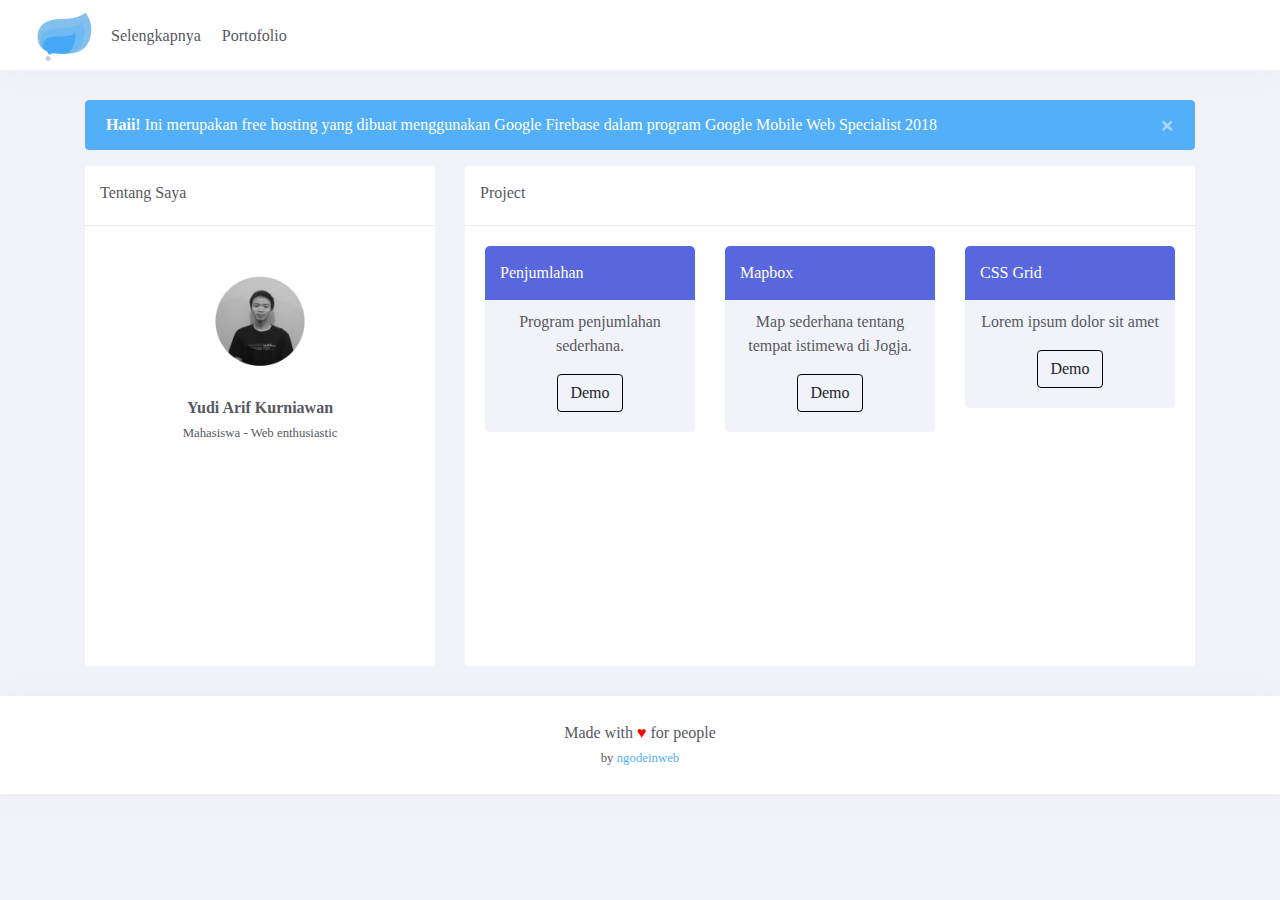
<file: public/index.html>
<!DOCTYPE html>
<html>
<head>
	<title> Landing Firebase </title>
	<meta charset="utf-8">
	<meta name="viewport" content="width=device-width, initial-scale=1">

	<link rel="stylesheet" type="text/css" href="css/bootstrap.css">
	<link rel="stylesheet" type="text/css" href="css/style.css">

	<link rel='manifest' href='manifest.json'>
	  <meta name='mobile-web-app-capable' content='yes'>
	  <meta name='apple-mobile-web-app-capable' content='yes'>
	  <meta name='application-name' content='Yudi Firebase'>
	  <meta name='apple-mobile-web-app-title' content='Yudi Firebase'>

</head>
<body>
	<div class="wrapper">

			<!-- header -->
			<div class="header">
				<div class="nav">
					<img class="img-fluid" src="img/logo.png" alt="logo">
					<p><a href="#tentang"> Selengkapnya </a></p>
					<p><a href="https://fronthub.ngodeinweb.com" target="_blank"> Portofolio </a></p>
				</div>
			</div>

			

			<div class="container">
				<div class="info">
					<div class="row">
						<div class="col-md-12">
							<div class="alert alert-info alert-dismissible show" role="alert">
							  <strong>Haii!</strong> Ini merupakan free hosting yang dibuat menggunakan Google Firebase dalam program Google Mobile Web Specialist 2018
							  <button type="button" class="close" data-dismiss="alert" aria-label="Close">
							    <span aria-hidden="true">&times;</span>
							  </button>
							</div>
						</div>
					</div>
				</div>
				
				
				
					<div class="row">
						<div class="col-md-4">
							<div class="profile">
								<div class="title">
									<p> Tentang Saya </p>
								</div>
								<div  class="bd-profile">
									<img class="img-fluid" src="img/avat1.png" alt="author">
									<p><b> Yudi Arif Kurniawan </b></p>
									<p><small>Mahasiswa - Web enthusiastic</small></p>
								</div>
							</div>
						</div>

						<div class="col-md-8">
							<div class="sidebar">
								<div class="title">
									<p>Project</p>
								</div>
								<div class="bd-sidebar">
									<div class="project">
										<div class="row">
											<div class="col-md-4">
												<div class="pj-title">
													<p> Penjumlahan </p>
												</div>
												<div class="pj-body">
													<p> Program penjumlahan sederhana.</p>
													<a class="btn btn-warning" href="https://yudi-3d207.firebaseapp.com/project/add2numbers/" target="_blank"> Demo</a>
												</div>
											</div>

											<div class="col-md-4">
												<div class="pj-title">
													<p> Mapbox </p>
												</div>
												<div class="pj-body">
													<p> Map sederhana tentang tempat istimewa di Jogja.</p>
													<a class="btn btn-warning" href="https://yudi-3d207.firebaseapp.com/project/Leaflet-Mapbox/" target="_blank">Demo </a>
												</div>
											</div>

											<div class="col-md-4">
												<div class="pj-title">
													<p> CSS Grid </p>
												</div>
												<div class="pj-body">
													<p> Lorem ipsum dolor sit amet</p>
													<a class="btn btn-warning" href="https://yudi-3d207.firebaseapp.com/project/css-grid/" target="_blank"> Demo</a>
												</div>
											</div>
										</div>
									</div>
								</div>
							</div>	
						</div>
					</div>

			</div>	

			<div class="footer">
				<p>Made with <span class="nw-love">♥</span> for people<p>
				<p><small>by <a href="https://ngodeinweb.com/" rel="dofollow" target="_blank">ngodeinweb</a></small></p>
			</div>
	</div>
</body>

	<script>
	    /*
	     * Open the drawer when the menu ison is clicked.
	     */
	    if ('serviceWorker' in navigator) {
	      navigator.serviceWorker.register('sw.js')
	        .then(reg => console.log('Service Worker registered at ', reg.scope))
	        .catch(error => console.log('Registration failed:', error))
	    }
	    else {
	      console.log('Service-Worker not supported in this Browser');
	    }


	  </script>

	<script type="text/javascript" src="js/jquery-3.3.1.js" async></script>
	<script type="text/javascript" src="js/bootstrap.js"></script>

</html>
</file>
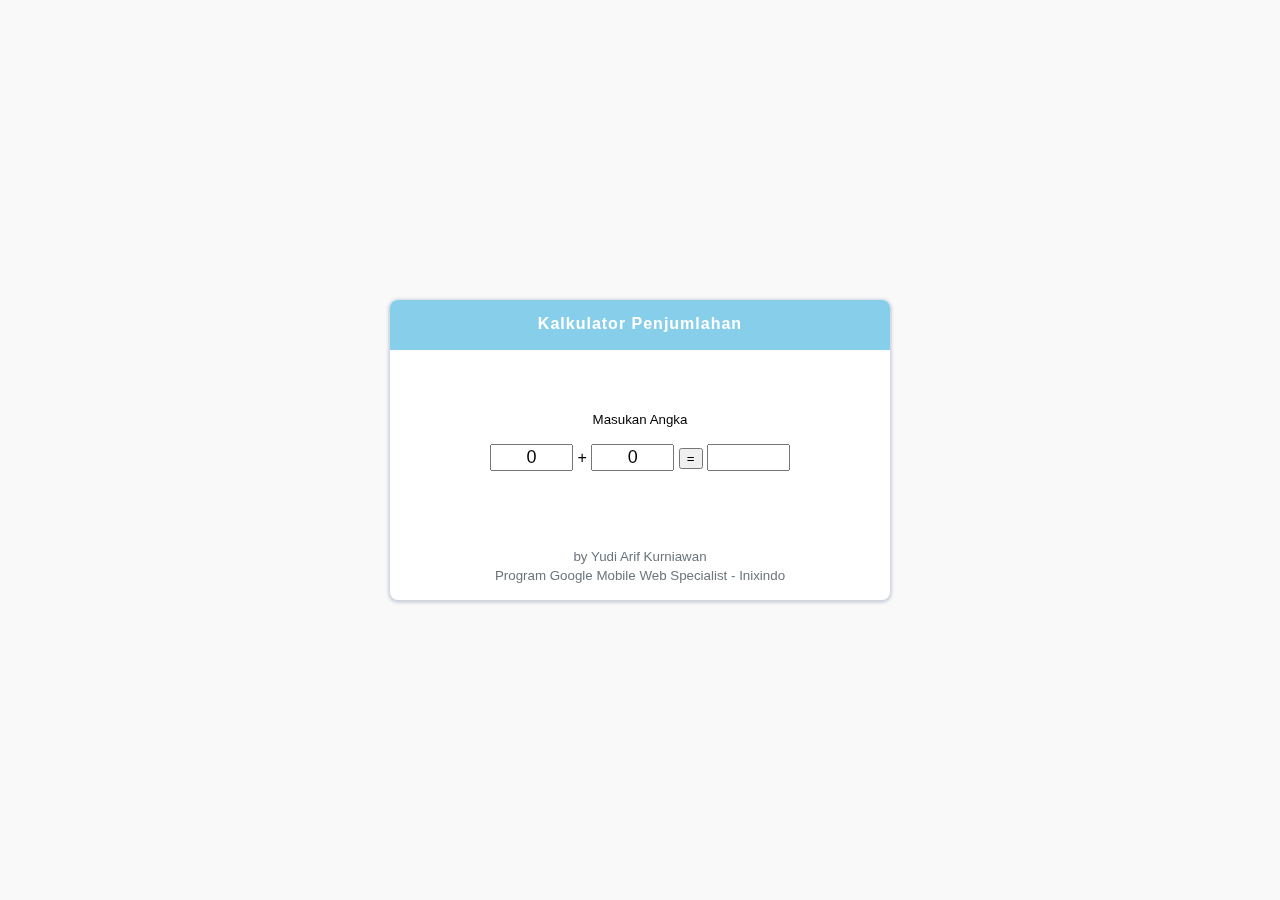
<file: public/project/add2numbers/index.html>
<!DOCTYPE html>
<html>
<head>
	<title> Program Kalkulator - Google Mobile Web Specialist </title>
	<meta charset="utf-8">
	<meta name="viewport" content="width=device-width, initial-scale=1">

	<!-- tambahkan async agar diproses bersamaan dengan html -->
	<script type="text/javascript" src="add2numbers.js" async></script>

	<style type="text/css">
		input {
			font-size: large;
			text-align: center;
		}
		input:focus {
			border: 2px solid skyblue;
		}

		body {
			background-color: #f9f9fa;
			font-family: arial;
		}

		.container {
			  position: fixed;
			  top: 50%;
			  left: 50%;
			  width: 500px;
			  height: 300px;
			  /* bring your own prefixes */
			  transform: translate(-50%, -50%);

			  border-radius: 8px;
			  box-shadow: 0 1px 3px 2px #ced4da;
			  background-color: white;
			  text-align: center;
			  justify-content: center;
		}

		.prog {
			background-color: skyblue;
			border-radius: 8px 8px 0 0;
			height: 50px;
			margin-bottom: 60px;
		}
		.prog h4 {
			margin-top: 0;
			margin-bottom: 0;
			padding-top: 15px;
			color: white;
			letter-spacing: 1px;
		}
		.footer {
			padding-top: 70px;
			line-height: 5px;
			color: #6c757d;
		}

		@media screen and (max-width: 768px){
			.container {
			  max-width: 350px;
			  height: 300px;
			  transform: translate(-50%, -50%); 
			}
		}

		@media screen and (max-width: 320px){
			.container {
			  max-width: 280px;
			  height: 300px;
			  transform: translate(-50%, -50%); 
			}
			input {
				font-size: 14px;
				text-align: center;
			}
			.footer {
				padding-top: 80px;
				font-size: 12px;
				
			}
		}
	</style>
</head>
<body>

	<div class="wrapper">
		<div class="container">

			<div class="prog">
				<h4> Kalkulator Penjumlahan </h4>
			</div>
			<div class="calc">
				<p> <small>Masukan Angka</small> </p>
				<input type="text" size="5" value="0">
				+
				<input type="text" size="5" value="0">
				<button id="jmlh"> = </button>
				<input type="text" size="5" readonly>
			</div>

			<div class="footer">
				<small>
					<p> by Yudi Arif Kurniawan </p>
					<p> Program Google Mobile Web Specialist - Inixindo</p>
				</small>
			</div>
			
		</div>
	</div>

	
	

</body>
</html>
</file>
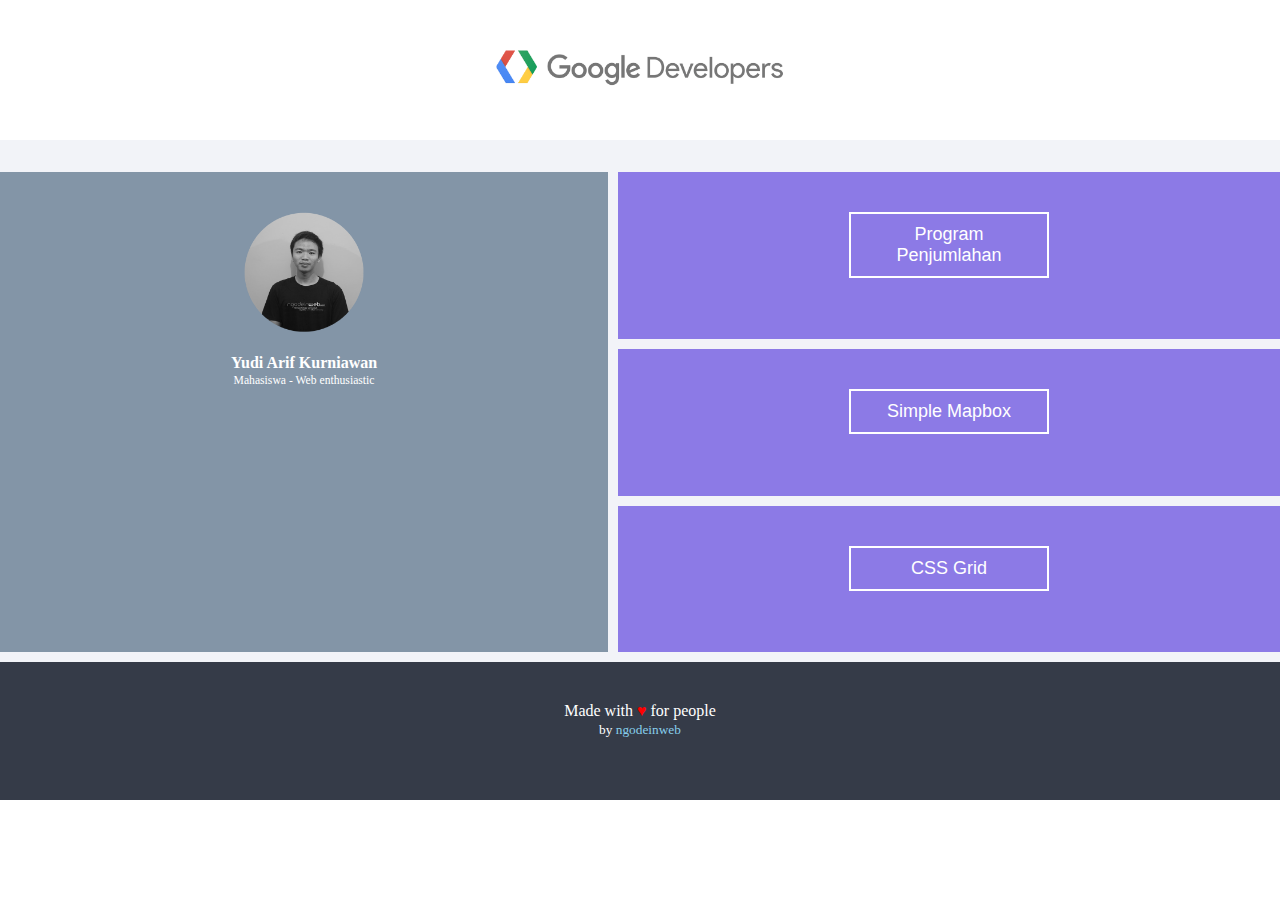
<file: public/project/css-grid/index.html>
<!DOCTYPE html>
<html>
<head>
	<title> CSS GRID </title>
	<meta name="viewport" content="width=device-width, initial-scale=1">
	<meta charset="utf-8">

	<link rel="stylesheet" type="text/css" href="style.css">
</head>
<body>
<!-- css grid -->
<div class="grid-con">
	<div class="kol1">
		<img src="img/google.png">
	</div>
  	<div class="kol2">
  		<div class="kol2-bd">
  			<img src="img/avat1.png">
  			<h6>Yudi Arif Kurniawan</h6>
  			<p><small>Mahasiswa - Web enthusiastic</small></p>
  		</div>
  	</div>
  	<div class="kol3">
  			<a href="https://yudi-3d207.firebaseapp.com/project/add2numbers/">
  				<button> Program Penjumlahan </button> 
  			</a>
  	</div>  
  	<div class="kol4">
  		<a href="https://yudi-3d207.firebaseapp.com/project/Leaflet-Mapbox/">
  				<button> Simple Mapbox </button> 
  			</a>
  	</div>
  	<div class="kol5">
  		<a href="https://yudi-3d207.firebaseapp.com/project/css-grid/">
  				<button> CSS Grid </button> 
  			</a>
  	</div>
  	<div class="kol6"> 
  		<p>Made with <span class="nw-love">♥</span> for people<p>
		<p><small>by <a href="https://ngodeinweb.com/" rel="dofollow" target="_blank">ngodeinweb</a></small></p>
  	</div>
</div>
	
</div>
</body>
</html>
</file>
<file: public/css/style.css>
/*
 bg grey = #f2f3f8
 grey line = #ebedf2
 black text = #575962
 ungu = #5867dd
 biru = #53b0f8
 orange = #ffb822


*/

* {
	padding: 0;
	margin: 0;
	font-family: roboto;
}

body {
	background-color: #f2f3f8;
	width: 100%;
}

.wrapper {
	width: 100%;
}

.header {
	background-color: white;
	height: 70px;
	justify-content: center;
	position: relative;
	box-shadow: 0 1px 20px 1px #ebedf2;
	width: 100%;
}

.nav {
	padding: 12px 20px 10px 35px;
	display: flex;
}

.nav img {
	width: 60px;
	height: 50px;
}

.nav p  {
	padding: 12px 5px 10px 16px;
}

.nav p a {
	text-decoration: none;
	color: #575962;
}

.nav p a:hover {
	color: #53b0f8;
}

.info {
	padding-top: 30px;
}

.alert-info {
	background-color: #53b0f8;
	border: 1px solid #53b0f8;
	color: white;
}

/*======================= main =======================*/
.profile {
	background-color: white;
	margin-bottom: 30px;
	height: 500px;
	color: #575962;
}

.profile .title {
	border-bottom: 1px solid #ebedf2;
	height: 60px;
}

.profile .title p {
	padding: 15px;
}

.profile .bd-profile {
	justify-content: center;
	text-align: center;
	padding-top: 50px;
}

.profile .bd-profile img {
	width: 90px;
	padding-bottom: 30px;
}

.profile .bd-profile p {
	margin: 0;
}

/*==================== sidebar =======================*/
.sidebar {
	background-color: white;
	margin-bottom: 30px;
	height: 500px;
	color: #575962;
}

.sidebar .title {
	border-bottom: 1px solid #ebedf2;
	height: 60px;
}

.sidebar .title p {
	padding: 15px;
}

.sidebar .project {
	padding-top: 20px;
	padding-left: 20px;
	padding-right: 20px;
}

.sidebar .pj-title {
	background-color: #5867dd;
	border-radius: 5px 5px 0 0;
	color: white;
}

.sidebar .pj-title p {
	margin: 0;
	padding: 15px;
}

.sidebar .pj-body {
	background-color: #f2f3f8;
	padding: 10px;
	border-radius: 0 0 5px 5px;
	text-align: center;
}

.btn-warning {
	margin-bottom: 10px;
	background-color: transparent;
	border: 1px solid black;
}

.btn-warning:hover {
	background-color: #ffb822;
	border: 1px solid #ffb822;
	color: white;
}

/*==================== footer ========================*/
.footer {
	text-align: center;
	padding: 25px;
	color: #575962;
	background-color: white;
	box-shadow: 0 1px 20px 1px #ebedf2;
}

.footer p {
	margin-bottom: 0;
}

.footer a {
	color: #53b0f8;
	text-decoration: none;
}

.nw-love {
	color: red;
}


@media screen and (max-width: 768px) {
	.nav p  {
		font-size: 12px;
	}

	.profile {
		height: 400px;
	}

	.sidebar {
		height: auto;
	}

	.btn-warning {
		padding: auto;
	}

	.sidebar .col-md-4 {
		padding-top: 15px;
		padding-bottom: 10px;
	}
}
</file>
<file: public/project/css-grid/style.css>
/* universal reset*/
* {
	padding:0;
	margin: 0;
}


/* mendefinisikan item grid*/
.kol1 {
	grid-area: header;
}

.kol2 {
	grid-area: menu;
}

.kol3 {
	grid-area: box1;
}

.kol4 {
	grid-area: box2;
}

.kol5 {
	grid-area: box3;
}

.kol6 {
	grid-area: footer;
}

.grid-con {
	display: grid;
	grid-template-areas:
		'header header header header header header'
		'menu menu menu box1 box1 box1'
		'menu menu menu box2 box2 box2'
		'menu menu menu box3 box3 box3'
		'footer footer footer footer footer footer';

	grid-gap:10px;
	background-color: #f2f3f8;
	height: 800px;
	max-height: 900px;
	max-width: 1349px;

}

.grid-con > div {
	text-align: center;
  	padding: 40px 0;
  	font-size: 30px;
}

.grid-con .kol1 {
	background-color: white;
	height: 60px;
}

.grid-con .kol1 img {
	max-width: 300px;
	width: 100%;
	padding-top: 5px;
}

.grid-con .kol2 {
	background-color: #8395a7;
	max-width: 800px;
	color: white;
}

.grid-con .kol2 h6 {
	font-size: 16px;
	padding-top: 15px;
}

.grid-con .kol2 p {
	font-size: 14px;
}

.grid-con .kol2 img {
	width: 120px;
}

.grid-con .kol3 {
	background-color: #8c7ae6;
}

.grid-con .kol4 {
	background-color: #8c7ae6;
}

.grid-con .kol5 {
	background-color: #8c7ae6;
}

.grid-con .kol6 {
	background-color: #353b48;
	font-size: 16px;
	color: white;
}

.grid-con .kol6 p a{
	text-decoration: none;
	color: skyblue;
}

.nw-love {
	color: red;
}

button {
	background-color: transparent;
	border: 2px solid white;
	padding: 10px;
	width: 200px;
}

button:hover {
	background-color: #fbc531;
}

a button {
	color: white;
	text-decoration: none;
	font-size: 18px;
}

@media screen and (min-width: 1386px){
	body {
		justify-content: center;
		margin-left: 20%;
		margin-right: 20%;
	}
}

@media screen and (max-width: 768px){
	.grid-con {
		grid-template-areas:
		'header header header header header header'
		'menu menu menu menu menu menu'
		'box1 box1 box1 box1 box1 box1'
		'box2 box2 box2 box2 box2 box2'
		'box3 box3 box3 box3 box3 box3'
		'footer footer footer footer footer footer';
	}

	.kol2 {
		height: 300px;
	}
}
</file>
